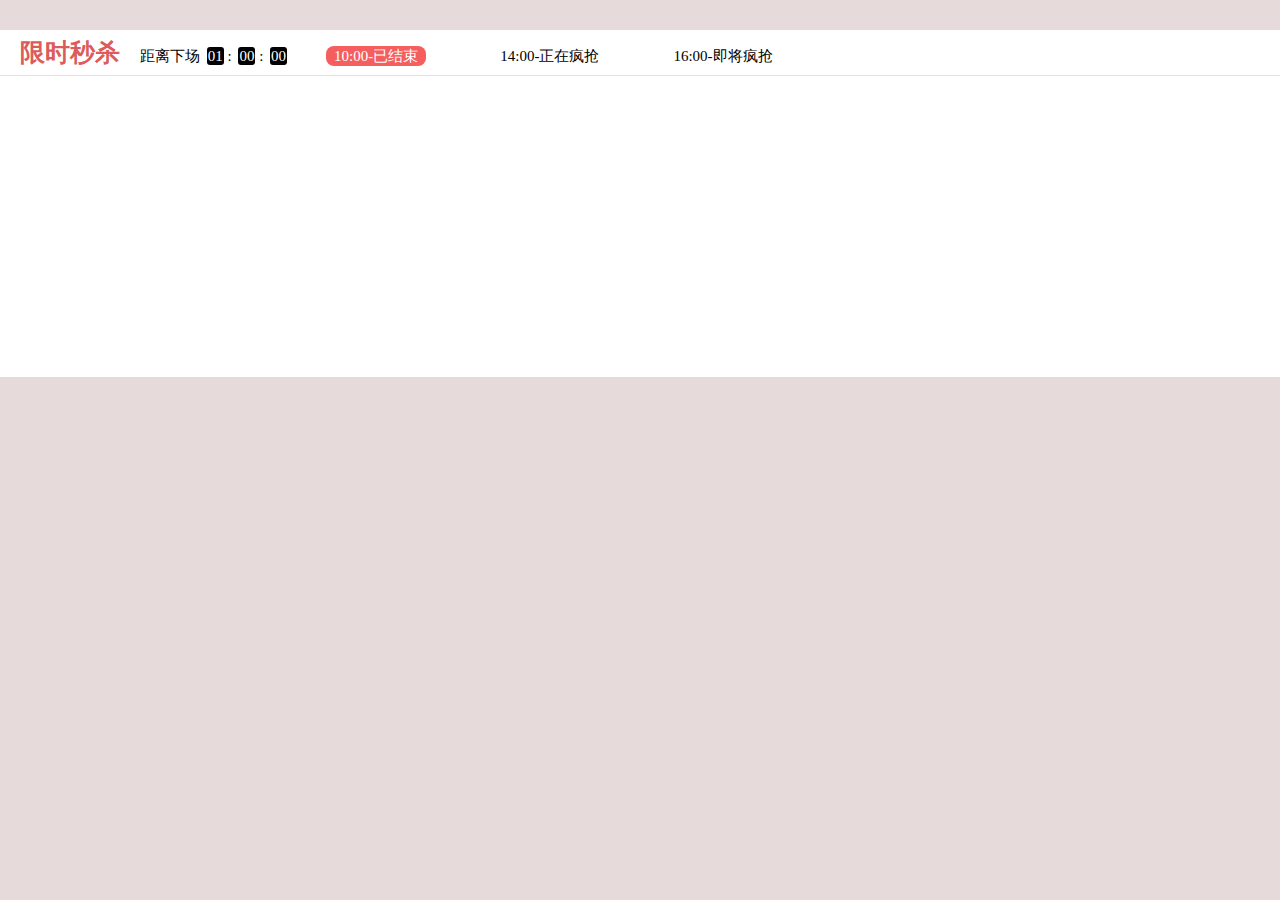
<file: index2.html>
<html lang="en">

<head>
    <meta charset="UTF-8">
    <meta name="viewport" content="width=device-width, initial-scale=1.0">
    <meta http-equiv="X-UA-Compatible" content="ie=edge">
    <title>Document</title>
    <link rel="stylesheet" href="css/tab-2.css">

    <script src="js/vue.min.js"></script>
    <script src="js/axios.min.js"></script>

   
    <style>
        body {
            background-color: rgb(230, 218, 218);
        }
    </style>
</head>

<body>
    <div id="app">
        <tab-2></tab-2>
    </div>
    <script src="js/data.js"></script>
    <script src="js/dsj.js"></script>
</body>

</html>
</file>
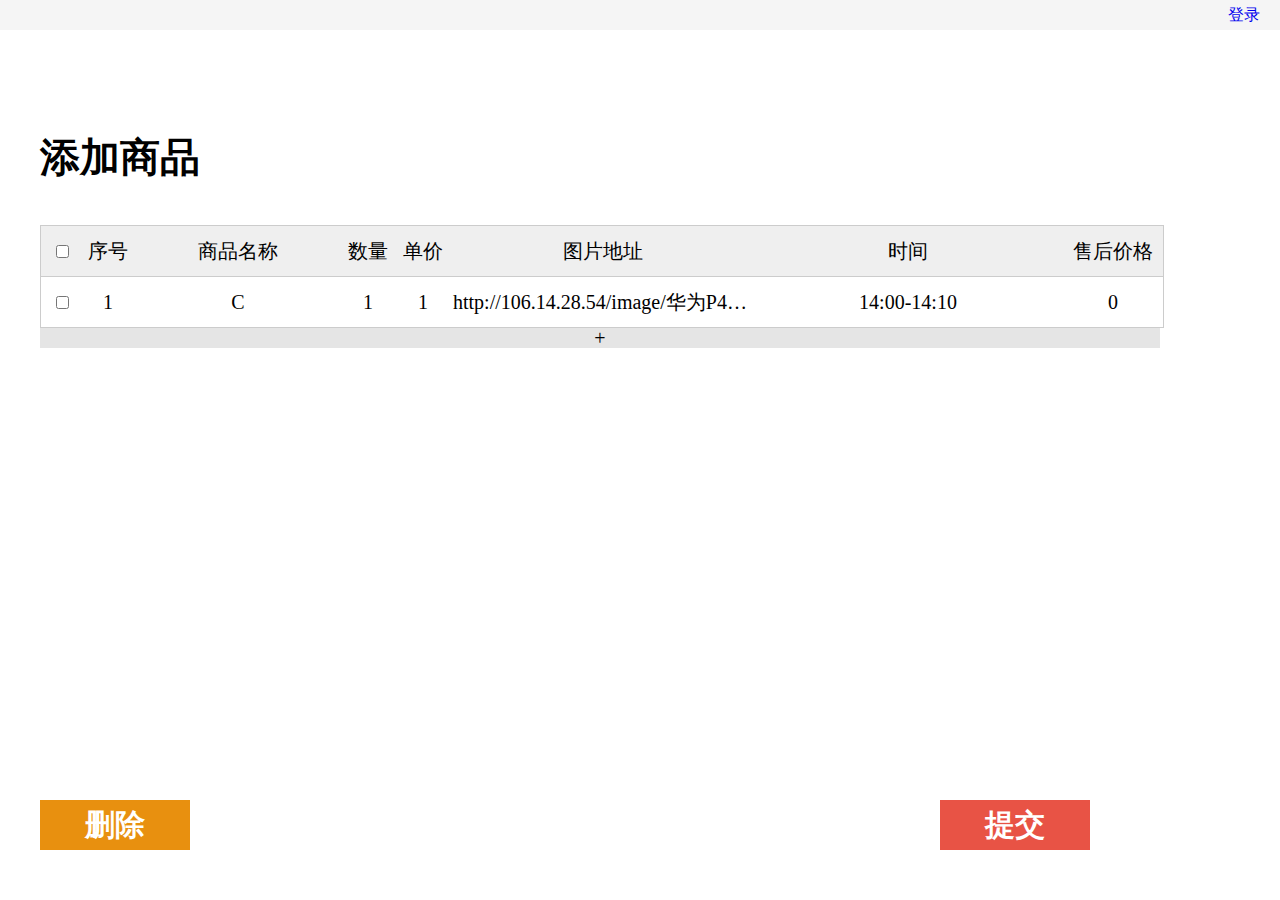
<file: html/addmsg.html>
<!DOCTYPE html>
<html>
<head>
    <style type="text/css">
        body,div,p,ul,li,font,span,td,th{}
        body{

        }
        .title{
            margin-top: 100px;
            font: bold 40px "微软雅黑";
        }
        table{
            border-top-width:1px;
            border-right-width:1px;
            border-bottom-width:0px;
            border-left-width:1px;
            border-top-style:solid;
            border-right-style:solid;
            border-bottom-style:none;
            border-left-style:solid;
            border-top-color:#CCCCCC;
            border-right-color:#CCCCCC;
            border-bottom-color:#CCCCCC;
            border-left-color:#CCCCCC;}
        td{
            border-bottom-width:1px;
            border-bottom-style:solid;
            border-bottom-color:#CCCCCC;
            font: normal 20px/50px "宋体","微软雅黑";
            padding-left: 5px;
            text-align: center;
        }
        tr{
            height: 50px;

        }
        .EditCell_DropDownList, .EditCell_TextBox{
            height: 30px;
            font: normal 20px/30px "宋体","sans-serif";
        }
        .EditCell_TextBox{
            width:90%;
            border:1px solid #0099CC;

        }
        .EditCell_DropDownList{
            width:90%;
        }
        .imgUrl{
            width: 300px;
            overflow:hidden;
            white-space:nowrap;
            text-overflow:ellipsis;
        }
        #addRecord{
            width: 1120px;
            height: 20px;
            text-align: center;
            font: lighter 20px/20px "宋体","sans-serif";
            font-stretch: ultra-expanded;
            border: none;
            background: #e5e5e5;
        }
        .bottom-btn{
            width: 150px;
            height: 50px;
            position: absolute;
            border: none;
            bottom: 50px;
            font: bold  30px/50px "宋体","sans-serif","微软雅黑";
            color: white;
            text-align: center;
        }
        .bottom-btn:hover {
            cursor: pointer;
            background: #ffa7a9;
        }
        #delete {
            background: #e8900f;

        }
        #submit{
            background: #e85345;
            margin-left: 900px;
        }
    </style>
    <meta http-equiv="Content-Type" content="text/html; charset=utf-8" />
    <title>添加信息</title>
    <script src="../js/jquery.min.js"></script>
    <link rel="stylesheet" href="../css/main.css" type="text/css">
</head>

<body>
<div class="menu">
    <span id="myrecord"><a href="./order.html">我的记录</a></span>
    <span id="loginClick"><a href="../html/login.html">登录</a></span>
    <script type="text/javascript">
        function getParams(key) {
            var reg = new RegExp("(^|&)" + key + "=([^&]*)(&|$)");
            var r = window.location.search.substr(1).match(reg);
            if (r != null) {
                return unescape(r[2]);
            }
            return null;
        };
        $(document).ready(function(){
            var user=getParams("user");
            $('#loginClick').text(getParams("user"))
            if (user != null) {
                $('#myrecord').css("display","inline")
            }
        });

    </script>
</div>
<div style="width:1200px;margin:0 auto;">
    <form id="form1" name="form1" method="post" action="">
        <h3 class="title">添加商品</h3>
        <table width="1082" border="0" cellpadding="0" cellspacing="0" id="tabProduct" style="table-layout:fixed;">
            <tr>
                <td width="32" align="center" bgcolor="#EFEFEF" Name="Num"><input type="checkbox" name="checkbox" value="checkbox" /></td>
                <td width="50" bgcolor="#EFEFEF" Name="Num" id="num">序号</td>
                <td width="200" bgcolor="#EFEFEF" Name="ProductName" EditType="TextBox">商品名称</td>
                <td width="50" bgcolor="#EFEFEF" Name="Amount" EditType="TextBox">数量</td>
                <td width="50" bgcolor="#EFEFEF" Name="Price" EditType="TextBox">单价</td>
                <td  width="300" bgcolor="#EFEFEF" Name="image" EditType="TextBox">图片地址</td>
                <td width="300" bgcolor="#EFEFEF" Name="startTime" EditType="DropDownList" DataItems="{text:'10:00-10:10',value:'10:00-10:10'},{text:'14:00-14:10',value:'14:00-14:10'},{text:'16:00-16:10',value:'16:00-16:10'}">时间</td>
                <td width="100" bgcolor="#EFEFEF" Name="SumMoney" Expression="Amount*Price" Format="#,###.00">售后价格</td>

            </tr>
            <tr>
                <td align="center"><input type="checkbox" name="checkbox2" value="checkbox" /></td>
                <td>1</td>
                <td Value="c">C</td>
                <td>1</td>
                <td>1</td>
                <td class="imgUrl">http://106.14.28.54/image/华为P40 Pro.jpg</td>
                <td Value="14:00-14:10">14:00-14:10</td>
                <td>0</td>
            </tr>
            <!--<tr>
                <td align="center"><input type="checkbox" name="checkbox22" value="checkbox" /></td>
                <td>2</td>
                <td Value="d">D</td>
                <td>0</td>
                <td>0</td>
                <td class="imgUrl" style="overflow: hidden">0</td>
                <td Value="10:00-10:10">10:00-10:10</td>
                <td>0</td>
            </tr>-->
        </table>

        <div id="addRecord"  onclick="AddRow(document.getElementById('tabProduct'),1)" >+</div>
        <br/>
        <div id="delete" class="bottom-btn"  onclick="DeleteRow(document.getElementById('tabProduct'),1)">删除</div>
        <!--<input type="button" name="Submit22" value="重置" onclick="window.location.reload()" />-->
        <div id="submit" class="bottom-btn"  onclick="GetTableData(document.getElementById('tabProduct'));return false;" >提交</div>
    </form>
</div>

<script language="javascript">
    Date.prototype.Format = function (fmt) {
        let o = {
            "M+": this.getMonth() + 1, //月份
            "d+": this.getDate(), //日
            "h+": this.getHours(), //小时
            "m+": this.getMinutes(), //分
            "s+": this.getSeconds(), //秒
            "q+": Math.floor((this.getMonth() + 3) / 3), //季度
            "S": this.getMilliseconds() //毫秒
        };
        if (/(y+)/.test(fmt)) fmt = fmt.replace(RegExp.$1, (this.getFullYear() + "").substr(4 - RegExp.$1.length));
        for (let k in o)
            if (new RegExp("(" + k + ")").test(fmt)) fmt = fmt.replace(RegExp.$1, (RegExp.$1.length == 1) ? (o[k]) : (("00" + o[k]).substr(("" + o[k]).length)));
        return fmt;
    };
    var name = null;
    //设置多个表格可编辑
    function EditTables(){
        for(var i=0;i<arguments.length;i++){
            SetTableCanEdit(arguments[i]);
        }
    }

    //设置表格是可编辑的
    function SetTableCanEdit(table){
        for(var i=1; i<table.rows.length;i++){
            SetRowCanEdit(table.rows[i]);
        }
    }

    function SetRowCanEdit(row){
        for(var j=0;j<row.cells.length; j++){

            //如果当前单元格指定了编辑类型，则表示允许编辑
            var editType = row.cells[j].getAttribute("EditType");
            if(!editType){
                //如果当前单元格没有指定，则查看当前列是否指定
                editType = row.parentNode.rows[0].cells[j].getAttribute("EditType");
            }
            if(editType){
                row.cells[j].onclick = function (){
                    EditCell(this);
                }
            }
        }

    }

    //设置指定单元格可编辑
    function EditCell(element, editType){

        var editType = element.getAttribute("EditType");
        if(!editType){
            //如果当前单元格没有指定，则查看当前列是否指定
            editType = element.parentNode.parentNode.rows[0].cells[element.cellIndex].getAttribute("EditType");
        }

        switch(editType){
            case "TextBox":
                CreateTextBox(element, element.innerHTML);
                break;
            case "DropDownList":
                CreateDropDownList(element);
                break;
            default:
                break;
        }
    }

    //为单元格创建可编辑输入框
    function CreateTextBox(element, value){
        //检查编辑状态，如果已经是编辑状态，跳过
        var editState = element.getAttribute("EditState");
        if(editState != "true"){
            //创建文本框
            var textBox = document.createElement("INPUT");
            textBox.type = "text";
            textBox.className="EditCell_TextBox";


            //设置文本框当前值
            if(!value){
                value = element.getAttribute("Value");
            }
            textBox.value = value;

            //设置文本框的失去焦点事件
            textBox.onblur = function (){
                CancelEditCell(this.parentNode, this.value);
            }
            //向当前单元格添加文本框
            ClearChild(element);
            element.appendChild(textBox);
            textBox.focus();
            textBox.select();

            //改变状态变量
            element.setAttribute("EditState", "true");
            element.parentNode.parentNode.setAttribute("CurrentRow", element.parentNode.rowIndex);
        }

    }

    //为单元格创建选择框
    function CreateDropDownList(element, value){
        //检查编辑状态，如果已经是编辑状态，跳过
        var editState = element.getAttribute("EditState");
        if(editState != "true"){
            //创建下接框
            var downList = document.createElement("Select");
            downList.className="EditCell_DropDownList";

            //添加列表项
            var items = element.getAttribute("DataItems");
            if(!items){
                items = element.parentNode.parentNode.rows[0].cells[element.cellIndex].getAttribute("DataItems");
            }

            if(items){
                items = eval("[" + items + "]");
                for(var i=0; i<items.length; i++){
                    var oOption = document.createElement("OPTION");
                    oOption.text = items[i].text;
                    oOption.value = items[i].value;
                    downList.options.add(oOption);
                }
            }

            //设置列表当前值
            if(!value){
                value = element.getAttribute("Value");
            }
            downList.value = value;

            //设置创建下接框的失去焦点事件
            downList.onblur = function (){
                CancelEditCell(this.parentNode, this.value, this.options[this.selectedIndex].text);
            }

            //向当前单元格添加创建下接框
            ClearChild(element);
            element.appendChild(downList);
            downList.focus();

            //记录状态的改变
            element.setAttribute("EditState", "true");
            element.parentNode.parentNode.setAttribute("LastEditRow", element.parentNode.rowIndex);
        }

    }


    //取消单元格编辑状态
    function CancelEditCell(element, value, text){
        element.setAttribute("Value", value);
        if(text){
            element.innerHTML = text;
        }else{
            element.innerHTML = value;
        }
        element.setAttribute("EditState", "false");

        //检查是否有公式计算
        CheckExpression(element.parentNode);
    }

    //清空指定对象的所有字节点
    function ClearChild(element){
        element.innerHTML = "";
    }

    //添加行
    var rowNum = 1;
    function AddRow(table, index){
        var lastRow = table.rows[table.rows.length-1];
        var newRow = lastRow.cloneNode(true);
        newRow.cells[1].innerHTML=(++rowNum);
        table.tBodies[0].appendChild(newRow);
        SetRowCanEdit(newRow);
        return newRow;
    }


    //删除行
    function DeleteRow(table, index){
        for(var i=table.rows.length - 1; i>1;i--){
            var chkOrder = table.rows[i].cells[0].firstChild;
            if(chkOrder){
                if(chkOrder.type = "CHECKBOX"){
                    if(chkOrder.checked){
                        //执行删除
                        table.deleteRow(i);
                    }
                }
            }
        }
    }

    //提取表格的值,JSON格式
    function GetTableData(table){
        var tableData = new Array();
        //alert("行数：" + (table.rows.length-1));
        for(var i=2; i<table.rows.length;i++){
            tableData.push(GetRowData(tabProduct.rows[i]));
        }
        window.location.reload()
        return tableData;
    }

    //提取指定行的数据，JSON格式
    function GetRowData(row){
        var rowData = {};
        for(var j=1;j<row.cells.length; j++){
            name = row.parentNode.rows[0].cells[j].getAttribute("Name");
            if(name){
                var value = row.cells[j].getAttribute("Value");
                if(!value){
                    value = row.cells[j].innerHTML;
                }

            }
            switch (name){
                case "ProductName":
                    rowData.goodsName = value;
                    break;
                case "Amount":
                    rowData.goodsNums = parseInt(value);
                    break;
                case "Price":
                    rowData.price = parseInt(value);
                    break;
                case "image":
                    rowData.image = value;
                    break;
                case "startTime":
                    var strings = value.split("-");
                    let currentDate = new Date();
                    //时间判断开始时间是否在今天
                    if(parseInt(strings[0].split(";")[0])<currentDate.getHours()){
                        currentDate = new Date(currentDate.getTime() + 24 * 60 * 60 * 1000);
                    }
                    //时间格式转化 yyyy-MM-dd hh:mm:ss
                    let format = currentDate.Format("yyyy-MM-dd");
                    var startTime = format + " " + strings[0] + ":00";
                    var endTime = format + " " + strings[1] + ":00";

                    rowData.startTime = startTime;
                    rowData.endTime = endTime;
                    break;


            }

        }

        $.ajax({
            url: "http://106.14.28.54/kill/add/goodsInfo",
            data: {
                    goodsInfo:JSON.stringify(rowData)
            },
            type: "POST",
            dataType: "json",
            async: false,
            success: function(data) {
                data = JSON.parse(JSON.stringify(data));  //dataType指明了返回数据为json类型，故不需要再反序列化
                if (data.status == 200) {
                    //
                    console.log("添加成功")
                }else{
                    console.log("添加失败")
                }
            }
        });
        //alert("ProductName:" + rowData.ProductName);
        //或者这样：alert("ProductName:" + rowData["ProductName"]);
        return rowData;
    }

    //检查当前数据行中需要运行的字段
    function CheckExpression(row){
        for(var j=0;j<row.cells.length; j++){
            expn = row.parentNode.rows[0].cells[j].getAttribute("Expression");
            //如指定了公式则要求计算
            if(expn){
                var result = Expression(row,expn);
                var format = row.parentNode.rows[0].cells[j].getAttribute("Format");
                if(format){
                    //如指定了格式，进行字值格式化
                    row.cells[j].innerHTML = formatNumber(Expression(row,expn), format);
                }else{
                    row.cells[j].innerHTML = Expression(row,expn);
                }
            }
        }
    }

    //计算需要运算的字段
    function Expression(row, expn){
        var rowData = GetRowData_2(row);
        //循环代值计算
        for(var j=0;j<row.cells.length; j++){
            name = row.parentNode.rows[0].cells[j].getAttribute("Name");
            if(name){
                var reg = new RegExp(name, "i");
                expn = expn.replace(reg, rowData[name].replace(/\,/g, ""));
            }
        }
        return eval(expn);
    }
    function GetRowData_2(row){
        var rowData = {};
        for(var j=0;j<row.cells.length; j++){
            name = row.parentNode.rows[0].cells[j].getAttribute("Name");
            if(name){
                var value = row.cells[j].getAttribute("Value");
                if(!value){
                    value = row.cells[j].innerHTML;
                }
                rowData[name] = value;
            }
        }
        //alert("ProductName:" + rowData.ProductName);
        //或者这样：alert("ProductName:" + rowData["ProductName"]);
        return rowData;
    }
    ///////////////////////////////////////////////////////////////////////////////////
    /**
     * 格式化数字显示方式
     * 用法
     * formatNumber(12345.999,'#,##0.00');
     * formatNumber(12345.999,'#,##0.##');
     * formatNumber(123,'000000');
     * @param num
     * @param pattern
     */
    /* 以下是范例
    formatNumber('','')=0
    formatNumber(123456789012.129,null)=123456789012
    formatNumber(null,null)=0
    formatNumber(123456789012.129,'#,##0.00')=123,456,789,012.12
    formatNumber(123456789012.129,'#,##0.##')=123,456,789,012.12
    formatNumber(123456789012.129,'#0.00')=123,456,789,012.12
    formatNumber(123456789012.129,'#0.##')=123,456,789,012.12
    formatNumber(12.129,'0.00')=12.12
    formatNumber(12.129,'0.##')=12.12
    formatNumber(12,'00000')=00012
    formatNumber(12,'#.##')=12
    formatNumber(12,'#.00')=12.00
    formatNumber(0,'#.##')=0
    */
    function formatNumber(num,pattern){
        var strarr = num?num.toString().split('.'):['0'];
        var fmtarr = pattern?pattern.split('.'):[''];
        var retstr='';

        // 整数部分
        var str = strarr[0];
        var fmt = fmtarr[0];
        var i = str.length-1;
        var comma = false;
        for(var f=fmt.length-1;f>=0;f--){
            switch(fmt.substr(f,1)){
                case '#':
                    if(i>=0 ) retstr = str.substr(i--,1) + retstr;
                    break;
                case '0':
                    if(i>=0) retstr = str.substr(i--,1) + retstr;
                    else retstr = '0' + retstr;
                    break;
                case ',':
                    comma = true;
                    retstr=','+retstr;
                    break;
            }
        }

        if(i>=0){
            if(comma){
                var l = str.length;
                for(;i>=0;i--){
                    retstr = str.substr(i,1) + retstr;
                    if(i>0 && ((l-i)%3)==0) retstr = ',' + retstr;
                }
            }
            else retstr = str.substr(0,i+1) + retstr;
        }

        retstr = retstr+'.';
        // 处理小数部分
        str=strarr.length>1?strarr[1]:'';
        fmt=fmtarr.length>1?fmtarr[1]:'';
        i=0;
        for(var f=0;f<fmt.length;f++){
            switch(fmt.substr(f,1)){
                case '#':
                    if(i<str.length) retstr+=str.substr(i++,1);
                    break;
                case '0':
                    if(i<str.length) retstr+= str.substr(i++,1);
                    else retstr+='0';
                    break;
            }
        }
        return retstr.replace(/^,+/,'').replace(/\.$/,'');
    }
</script>

<script type="text/javascript">
    var tabProduct = document.getElementById("tabProduct");

    // 设置表格可编辑
    // 可一次设置多个，例如：EditTables(tb1,tb2,tb2,......)
    EditTables(tabProduct);
</script>

</body>
</html>
</file>
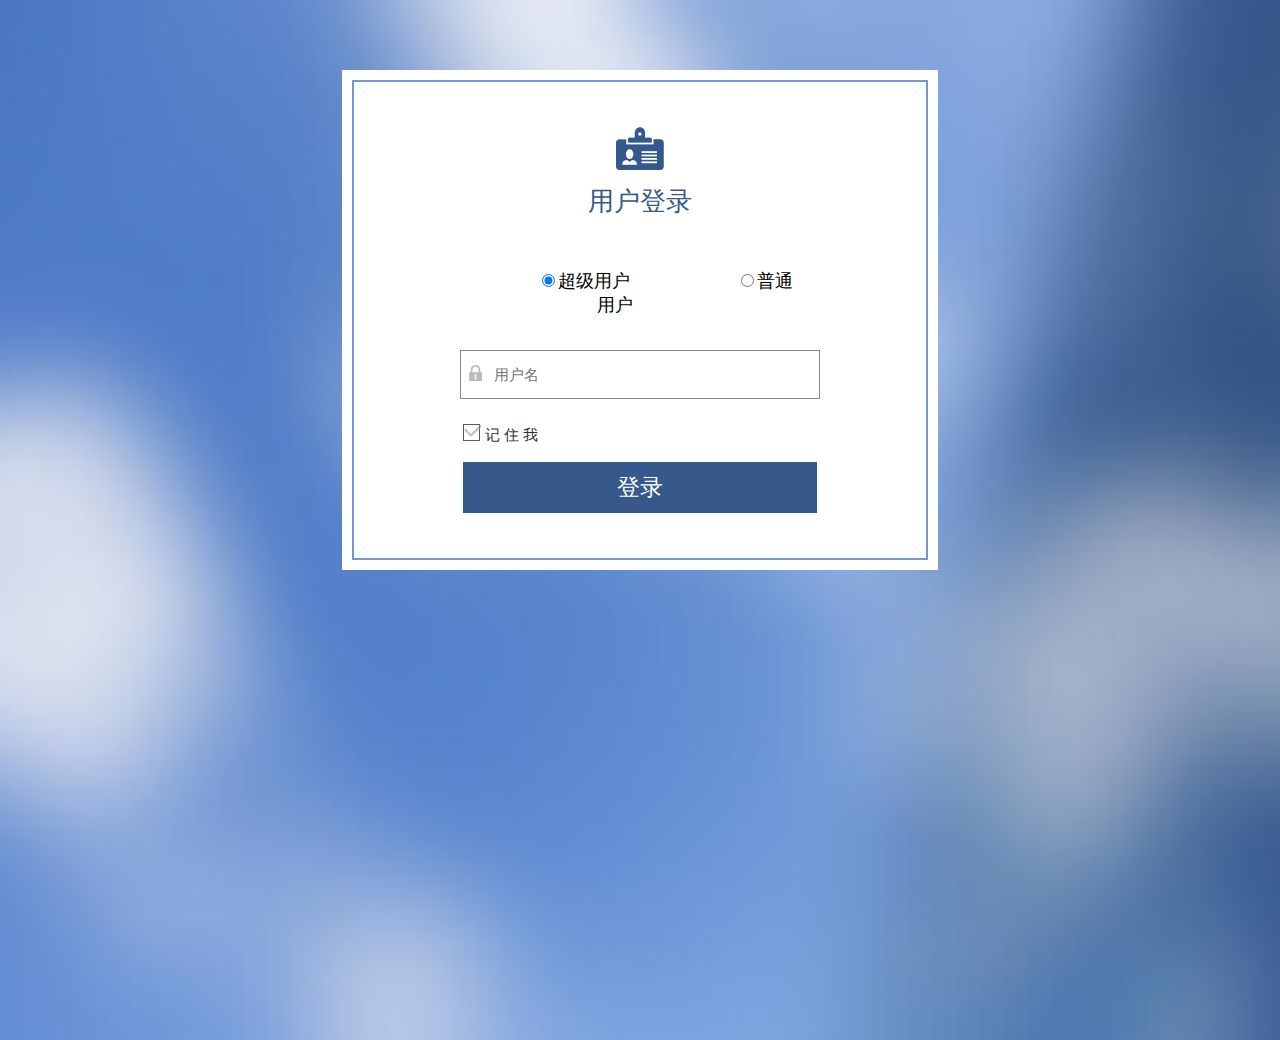
<file: html/login.html>
<!DOCTYPE HTML>
<html>
<head>
<title>用户登陆</title>
	<!-- Custom Theme files -->
	<link href="../css/style.css" rel="stylesheet" type="text/css" media="all"/>
	<!-- Custom Theme files -->
	<meta http-equiv="Content-Type" content="text/html; charset=utf-8" />
	<meta name="viewport" content="width=device-width, initial-scale=1, maximum-scale=1">
	<meta http-equiv="Content-Type" content="text/html; charset=utf-8" />
	<meta name="keywords" content="Login form web template, Sign up Web Templates, Flat Web Templates, Login signup Responsive web template, Smartphone Compatible web template, free webdesigns for Nokia, Samsung, LG, SonyErricsson, Motorola web design" />

	<script src="../js/jquery.min.js"></script>
</head>
<body>
<!--header start here-->
	<div class="login">
		 <div class="login-main">
		 		<div class="login-top">
		 			<img src="../images/head-img.png" alt=""/>
		 			<h1>用户登录</h1>
		 			<div class="radiobtn-group">
						<div class="btn-radio">
							<input type="radio" id="role1" name="role" value="超级用户" checked/><label>超级用户</label>
						</div>
						<div class="btn-radio">
							<input type="radio" id="role2" name="role" value="普通用户"/><label>普通用户</label>
						</div>
					</div>
					<br/>
					<input type="name" id="name" placeholder="用户名" required="">
		 			<div class="login-bottom">
		 			  <div class="login-check">
			 			<label class="checkbox"><input type="checkbox" name="checkbox"  checked="checked" /><i> </i> 记 住 我</label>
			 		  </div>
			 			<div class="clear"> </div>
		 			</div>
		 			<input id="submit" type="submit" value="登录" />
					<script>
						$('#submit').click(function () {
                            var type = $('#role1').attr("checked")=="checked"?0:1;
                            var name = $('#name').val();
							$.ajax({
                                url: "http://106.14.28.54/kill/login/" + name + "/" + type,
                                data: {},
                                type: "POST",
                                dataType: "json",
                                async: false,
                                success: function(data) {
									data = JSON.parse(JSON.stringify(data));  //dataType指明了返回数据为json类型，故不需要再反序列化
                                    if (type == 1 && data.status == 200) {
                                        window.location.href = "../index.html?user=" + name;
                                    }else if (type == 0 && data.status == 200) {
                                        window.location.href = "../html/addmsg.html?user=" + name;
                                    }
                                }
                            });
                        })
					</script>
		 		</div>
		 	</div>
  </div>
<!--header end here-->
</body>
</html>
</file>
<file: css/tab-2.css>
/* 对第二个选卡的css样式 */
/* 公共 */
body,ul {
    padding: 0;
    margin: 0;
}

li {
    list-style: none;
}

a {
    text-decoration: none;
    color: #000;
}

/* 整个tab选卡 */
#t-2 {
    width: 100%;
    height: 347px;

    /* background-color: ghostwhite; */
    background-color: #fff;
    margin: 0 auto;
    margin-top: 30px;
}

#t-2>ul>li:nth-child(1) {
    margin-top: 10px;
    height: 45px;
    border-bottom: 1px solid rgb(228, 226, 226);
    line-height: 45px;
    text-align: left;
}

.nav span {
    font-size: 15px;
}

/* 限时抢购 */
.nav>span:nth-child(1) {
    color: rgba(209, 38, 38, 0.77);
    font-family: '隶书';
    font-size: 25px;
    font-weight: bold;
    margin-right: 20px;
    margin-left: 20px;
    line-height: 45px;

}

/* 倒计时 */
#showtime span {
    background-color: #000;
    color: #fff;
    margin-left: 3px;
    padding: 1px;
    border-radius: 3px;
}

/* 导航栏 */
.nav span:nth-child(4),
.nav span:nth-child(5),
.nav span:nth-child(6) {
    margin-left: 35px;
    margin-right: 35px;
}

.nav span:nth-child(7) {
    float: right;
    color: rgb(167, 167, 167);
}

.selected {
    padding: 2px 8px;
    background-color: rgb(245, 94, 94);
    color: #fff;
    border-radius: 8px;
}

/* 内容 */
.content-box {
    display: none;
}

.content-box:nth-child(1) {
    display: block;
}

.content {
    display: flex;
}


#t-2>ul>li:nth-child(2) {
    padding-top: 10px
}

.content li {
    height: 245px;
    margin-right: 4px;
    border-right: 1px solid rgb(228, 226, 226);
}

.content li:nth-child(6) {
    border-right: 1px solid #fff;
    margin: 0 auto;
}

.content img {
    width: 190px;
}

.content img:nth-last-child{
    width:160px;
}

.title {
    font-size: 15px;
    padding-top: 5px;
    padding-bottom: 5px;
    padding-left: 12px;
}

.price {
    padding-left: 12px;
    display: inline-block;
    text-align: left;
}
/* 现价 */
.price span:nth-child(1) {
    font-size: 18px;
    color: rgb(255, 100, 38);
    font-weight: bold
}
/* 旧价 */
.price span:nth-child(2) {
    text-decoration: line-through;
    color: rgb(187, 183, 183);
    font-size: 14px
}
.content .myprice{
    padding-right: 12px;
    display: inline-block;
    color: #f1faff;
    font-size: 20px;
    text-align: right;
    float: right;

}
.content .btn-purchase {
    height: 40px;
    color: white;
    background: rgba(232, 36, 2, 0.69);
    text-align: center;
    font: bold 20px/40px SansSerif, "华文中宋", "宋体", "微软雅黑";
    margin-top: 5px;
}
@keyframes colorSplash {
    from {
        background: rgba(232, 36, 2, 0.69);
    }
    50% {
        background: rgba(232, 95, 28, 0.66);
    }
    to {
        background: rgba(232, 36, 2, 0.69);
    }
}
.btn-purchase,.btn-purchase2:hover{
    cursor: pointer;
}
.content .btn-purchase:hover{
    animation: colorSplash 500ms infinite;
}

.content .btn-purchase2,.btn-over {
    height: 40px;
    color: white;
    background: rgba(29, 30, 27, 0.44);
    text-align: center;
    font: bold 20px/40px SansSerif, "华文中宋", "宋体", "微软雅黑";
    margin-top: 5px;
}
.killid {
    display: none;
    width: 0;
    height: 0;
}
.btn-over {
    clear: both;
    cursor: not-allowed;
}
</file>
<file: css/main.css>
body{
    margin: 0;
    padding: 0;
    border: 0;
}
.outer {
    display: flex;
    justify-content: center;
    background: #eeeeee;
}
.inner{
    width: 60%;
    height: auto;
}
.top-desc {
    height: 281px;
    background: linear-gradient(217deg, rgba(239, 23, 26, 0.8), rgba(255,0,0,0) 70.71%),
    linear-gradient(127deg, rgba(255, 239, 92, 0.51), rgba(229, 0, 255, 0.03) 70.71%),
    linear-gradient(336deg, rgba(255, 240, 255, 0.8), rgba(0,0,255,0) 70.71%);
    text-align: center;
}
.top-img{
    margin-left: 203px;
}
.top-desc .top-img img{
    height: 275px;
    margin: 3px;
}
.menu{
    height: 30px;
    font:lighter 16px/30px "微软雅黑 Light","仿宋";
    background: #f5f5f5;
    text-align: right;
    color: #333333;
}
.menu span:nth-child(2){
    margin-left: 50px;
    margin-right: 20px;
}
.menu span a{
    text-decoration: none;
}
.menu span:hover{
    color: #e83632;
    cursor: pointer;
}
.login-dialogue{
    width: 400px;
    height: 400px;
    background: snow;
    display: none;
}
#myrecord{
    display: none;
}
</file>
<file: css/style.css>
/*--
Author: W3layouts
Author URL: http://w3layouts.com
License: Creative Commons Attribution 3.0 Unported
License URL: http://creativecommons.org/licenses/by/3.0/
--*/
/* start editing from here */
html,body,div,span,applet,object,iframe,h1,h2,h3,h4,h5,h6,p,blockquote,pre,a,abbr,acronym,address,big,cite,code,del,dfn,em,img,ins,kbd,q,s,samp,small,strike,strong,sub,sup,tt,var,b,u,i,dl,dt,dd,ol,nav ul,nav li,fieldset,form,label,legend,table,caption,tbody,tfoot,thead,tr,th,td,article,aside,canvas,details,embed,figure,figcaption,footer,header,hgroup,menu,nav,output,ruby,section,summary,time,mark,audio,video{margin:0;padding:0;border:0;font-size:100%;font:inherit;vertical-align:baseline;}
article, aside, details, figcaption, figure,footer, header, hgroup, menu, nav, section {display: block;}
ol,ul{list-style:none;margin:0;padding:0;}
blockquote,q{quotes:none;}
blockquote:before,blockquote:after,q:before,q:after{content:'';content:none;}
table{border-collapse:collapse;border-spacing:0;}
/* start editing from here */
a{text-decoration:none;}
.txt-rt{text-align:right;}/* text align right */
.txt-lt{text-align:left;}/* text align left */
.txt-center{text-align:center;}/* text align center */
.float-rt{float:right;}/* float right */
.float-lt{float:left;}/* float left */
.clear{clear:both;}/* clear float */
.pos-relative{position:relative;}/* Position Relative */
.pos-absolute{position:absolute;}/* Position Absolute */
.vertical-base{	vertical-align:baseline;}/* vertical align baseline */
.vertical-top{	vertical-align:top;}/* vertical align top */
.underline{	padding-bottom:5px;	border-bottom: 1px solid #eee; margin:0 0 20px 0;}/* Add 5px bottom padding and a underline */
nav.vertical ul li{	display:block;}/* vertical menu */
nav.horizontal ul li{	display: inline-block;}/* horizontal menu */
img{max-width:100%;}
/*end reset*/
/*--header start here--*/
body {
  background: url(../images/banner.jpg)no-repeat;
  background-size: cover;
  padding: 70px 0px 70px 0px;
  min-height: 900px;
  font-family: 'Roboto', sans-serif;
  font-size: 100%;
}
.login{
  width: 40%;
  background: #fff;
  margin: 0 auto;
  min-height: 400px;
  padding: 10px;
}
.login-main {
  border: 2px solid #7397D1;
  min-height: 400px;
}
.login-top {
  padding: 45px 0px;
  text-align: center;
  position: relative;
}
.login-top h1 {
  font-size: 26px;
  font-weight: 500;
  color: #37588B;
  margin: 10px 0px 35px 0px;
}
span.anc-color {
  color: #8E8E8E;
  font-weight: 300;
}
.login-top ul {
   margin: 27px 0px 20px 0px;
}
.login-top ul li{
	display:inline-block;
}
.login-top ul li a {
  background: url(../images/sprite.png)no-repeat;
  width: 35px;
  height: 34px;
  display: block;
  margin: 0px 13px 0px 0px;
}
.login-top ul li a.fa {
  background-position: 0px -35px;
}
.login-top ul li a.tw {
  background-position: -35px -35px;
}
.login-top ul li a.g {
   background-position: -72px -35px;
}
.login-top ul li a.fa:hover{
 background-position: 0px 0px;
  transition: 0.5s all;
 -webkit-transition: 0.5s all;
 -moz-transition:  0.5s all;
 -o-transition:  0.5s all;
}
.login-top ul li a.tw:hover{
  background-position: -35px 0px;
  transition: 0.5s all;
 -webkit-transition: 0.5s all;
 -moz-transition:  0.5s all;
 -o-transition:  0.5s all;
}
.login-top ul li a.g:hover{
  background-position: -72px 0px;
  transition: 0.5s all;
 -webkit-transition: 0.5s all;
 -moz-transition:  0.5s all;
 -o-transition:  0.5s all;
}
.login-top h2 {
  font-size: 19px;
  font-weight: 400;
  color: #8E8E8E;
  position:relative;
}
.login-top h2:after {
  width: 135px;
  height: 1px;
  background: #8e8e8e;
  position: absolute;
  top: 50%;
  right: 20%;
  content:'';
}
.login-top h2:before {
  width: 135px;
  height: 1px;
  background: #8e8e8e;
  position: absolute;
  top: 50%;
  left: 21%;
  content:'';
}
.login-top h3 {
  font-size: 19px;
  font-weight: 400;
  color: #8E8E8E;
  margin: 0px 0px 16px 0px;
   position: relative;
}
.login-top h3:before{
  width: 135px;
  height: 1px;
  background: #8e8e8e;
  position: absolute;
  top: 50%;
  left: 21%;
  content:'';
}
.login-top h3:after {
  width: 135px;
  height: 1px;
  background: #8e8e8e;
  position: absolute;
  top: 50%;
  right: 20%;
  content:'';
}
.login-top input[type="text"]::-webkit-input-placeholder {
  color:#9F8D78;
}
.login-top input[type="text"] {
  background: url(../images/email.png)no-repeat 7px 17px;
  font-size: 15px;
  font-weight: 400;
  color: #000;
  padding: 15px 10px 15px 33px;
  width: 55%;
  display: block;
  border: 1px solid #8b8b8b;
  outline:none;
  margin: 30px auto 20px;
  -webkit-appearance: none;
}
.login-top input[type="name"]{
background: url(../images/lock.png)no-repeat 8px 14px;
  font-size: 15px;
  font-weight: 400;
  color: #000;
  padding: 15px 10px 15px 33px;
  width: 55%;
  display: block;
  border: 1px solid #8b8b8b;
  margin: 0 auto;
  outline:none;
  -webkit-appearance: none;
}
.login-top .radiobtn-group {
  width: 55%;
  font-size: 18px;
  font-weight: 400;
  color: #000;
  text-align: center;
  padding: 15px 10px 15px 10px;
  margin: 0 auto;
}
.login-top .btn-radio{
  display: inline;
  margin: 0px 50px 0px 50px;
  width: 50%;
}
.login-bottom {
  width: 62%;
  margin: 25px auto;
}
.login-check {
  float: left;
}
.login-para {
  float: right;
}
.login-top input[type="checkbox"] {
  display: none;
}
.login-top.checkbox input {
	position: absolute;
	left: -9999px;
}
.login-top.checkbox i {
	border-color: #fff;
	transition: border-color 0.3s;
	-o-transition: border-color 0.3s;
	-ms-transition: border-color 0.3s;
	-moz-transition: border-color 0.3s;
	-webkit-transition: border-color 0.3s;
	
}
.login-top.checkbox i:hover {
	border-color:red;
	
}
.login-top  i:before {
	background-color: #2da5da;	
}
.login-top  .rating label {
	color: #ccc;
	transition: color 0.3s;
	-o-transition: color 0.3s;
	-ms-transition: color 0.3s;
	-moz-transition: color 0.3s;
	-webkit-transition: color 0.3s;
}
.login-top .checkbox input + i:after {
	position: absolute;
	opacity: 0;
	transition: opacity 0.1s;
	-o-transition: opacity 0.1s;
	-ms-transition: opacity 0.1s;
	-moz-transition: opacity 0.1s;
	-webkit-transition: opacity 0.1s;
}
.login-top .checkbox input + i:after {
	content: url(../images/tick.png);
	top: 0px;
	left: 0px;
	width: 15px;
	height: 15px;
}
.login-top .checkbox {
	padding: 8px 0px 0px 22px;
	font-size: 15px;
   font-weight: 400;
	line-height: 5px;
	color: #333;
	cursor: pointer;
	position: relative;
	display: block;
	float: left;
}
.login-top .checkbox:hover {
	text-decoration: none;
}
.login-top  .checkbox i {
  position: absolute;
  top: 0px;
  left: 0px;
  display: block;
  width: 15px;
  height: 15px;
  outline: none;
  border: 1px solid #5e5b5b;
}
.login-top  .checkbox input + i:after {
	position: absolute;
	opacity: 0;
	transition: opacity 0.1s;
	-o-transition: opacity 0.1s;
	-ms-transition: opacity 0.1s;
	-moz-transition: opacity 0.1s;
	-webkit-transition: opacity 0.1s;
}
.login-top .checkbox input + i:after {
	color: #2da5da;
}
.login-top.checkbox input:checked + i,
.login-top . input:checked + i {
	border-color: #2da5da;	
}
.login-top .rating input:checked ~ label {
	color: #2da5da;	
}

.login-top .checkbox input:checked + i:after {
	opacity: 1;
}
.login-top input[type="submit"] {
  background: #37588B;
  color: #FFF;
  border:none;
  font-size: 23px;
  font-weight: 400;
  padding: 10px 0px;
  width: 62%;
  cursor: pointer;
  outline: none;
}
.login-top input[type="submit"]:hover{
	background:#777;
	transition: 0.5s all;
  -webkit-transition: 0.5s all;
  -moz-transition: 0.5s all;
  -o-transition: 0.5s all;
}
.login-top h4 {
  font-size: 19px;
  font-weight: 400;
  color: #bababa;
  margin: 15px 0px 16px 0px;
}
.login-top h4 a{
  font-size: 19px;
  font-weight: 400;
  color: #969696;
  text-decoration: underline;
}
.login-top h4 a:hover{
  color: #37588B;
  transition: 0.5s all;
  -webkit-transition: 0.5s all;
  -moz-transition: 0.5s all;
  -o-transition: 0.5s all;
}
.login-top p a {
  font-size: 15px;
  font-weight: 400;
  color: #8e8e8e;
}
.login-top p a:hover{
	color:#000;
	transition: 0.5s all;
  -webkit-transition: 0.5s all;
  -moz-transition: 0.5s all;
  -o-transition: 0.5s all;
}
.copyright p {
  font-size: 16px;
  font-weight: 400;
  color: #fff;
  text-align: center;
  padding: 100px 0px 0px 0px;
}
.copyright p a{
  font-size: 16px;
  font-weight: 400;
  color: #37588B;
}
.copyright p a:hover{
  color: #fff;
  transition: 0.5s all;
  -webkit-transition: 0.5s all;
  -moz-transition: 0.5s all;
  -o-transition: 0.5s all;
}
/*--header end here--*/
/*--meadia quries start here--*/
@media(max-width:1440px){
.login-top h3:after {
  width: 120px;
}
.login-top h3:before{
  width: 120px;
}
.login-top h2:after {
  width: 120px;
}
.login-top h2:before{
  width: 120px;
}
.login {
  width: 45%;
}
}
@media(max-width:1366px){
.login-top h2:before {
  width: 115px;
}	
.login-top h2:after {
  width: 115px;
}
.login-top h3:after {
  width: 115px;
}
.login-top h3:before{
  width: 115px;
}
}
@media(max-width:1280px){
.login-top h2:before {
  width: 100px;
}
.login-top h2:after {
  width: 100px;
}
.login-top h3:after {
  width: 100px;
}
.login-top h3:before{
  width: 100px;
}
}
@media(max-width:1024px){
.login-top input[type="submit"] {
  font-size: 21px;
   width: 75%;
}
.login-top input[type="text"] {
  width: 65%;
}
.login-top input[type="password"] {
  width: 65%;
}
.login-top h3:before {
  width: 95px;
  left: 15%;
}
.login-top h3:after {
  width: 95px;
  right: 15%;
}
.login-top h2:before {
  width: 95px;
  left: 15%;
}
.login-top h2:after {
  width: 95px;
  right: 15%;
}
.login-top {
  padding: 20px 0px;
}
.login-bottom {
  width: 75%;
}
}
@media(max-width:768px){
.login {
  width: 70%;	
}
.login-top h1 {
  font-size: 22px;
  margin: 10px 0px 20px 0px;
}
.login-top h2 {
  font-size: 16px;
}
.login-top h3 {
  font-size: 16px;
}
.login-top h4 {
  font-size: 17px;
}
.login-top h4 a {
  font-size: 17px;
}
body {
  min-height: 800px;
}
.login-top h2:before {
  width: 125px;
}
.login-top h2:after {
  width: 125px;
}
.login-top h3:before {
  width: 125px;
}
.login-top h3:after {
  width: 125px;
}
.login-top ul {
  margin: 17px 0px 20px 0px;
}
}
@media(max-width:640px){
.login-top {
  padding: 30px 0px;	
}
.login-top ul {
  margin: 20px 0px 10px 0px;
}
body {
  padding: 70px 0px 0px 0px;
}
.login-top h2:before {
  width: 100px;
}
.login-top h2:after {
  width: 100px;
}
.login-top h3:before {
  width: 100px;
}
.login-top h3:after {
  width: 100px;
}
}
@media(max-width:480px){
body {
  min-height: 700px;
}
.login-top h1 {
  font-size: 19px;
  margin: 5px 0px 10px 0px;
}
.login-top input[type="text"] {
  background: url(../images/email.png)no-repeat 6px 12px;
  padding: 10px 0px 10px 33px;
  width: 70%;
  margin: 16px auto 15px;
  font-size:13px;
}
.login-top input[type="password"] {
  background: url(../images/lock.png)no-repeat 6px 8px;
  padding: 10px 0px 10px 33px;
  width: 70%;
  font-size:13px;
}
.login-top p a {
  font-size: 14px;
}
.login-top input[type="submit"] {
  width: 80%;
  font-size: 18px;
}
.login-top h4 {
  font-size: 15px;
}
.login-top h4 a {
  font-size: 15px;
}
.copyright  p {
  font-size: 14px;
  padding: 85px 0px 0px 0px;
}
.copyright  p a{
  font-size: 14px;
}
.login-top h2:before {
  width: 85px;
  left: 11%;
}
.login-top h2:after {
  width: 85px;
   right: 11%;
}
.login-top h3:after {
  width: 85px;
  right: 11%;
}
.login-top h3:before {
  width: 85px;
  left: 11%;
}
.login-top ul {
  margin: 10px 0px 10px 0px;
}
.login-top ul li a {
  margin: 0px 3px 0px 0px;
}
.login {
  width: 75%;
}
.login-top .checkbox {
  font-size: 13px;
}
.login-bottom {
  width: 80%;
}
}
@media(max-width:320px) {
  body {
    padding: 40px 0px 0px 0px;
    min-height: 560px;
  }

  .copyright p {
    font-size: 13px;
    padding: 35px 0px 0px 0px;
  }

  .login-top {
    padding: 15px 0px;
  }

  .login-top h1 {
    font-size: 17px;
  }

  .login-top h2 {
    font-size: 13px;
  }

  .login-top ul {
    margin: 13px 0px 5px 0px;
  }

  .login-top p a {
    font-size: 12px;
  }

  .login-top input[type="submit"] {
    font-size: 15px;
    width: 85%;
  }

  .login-top h4 {
    font-size: 13px;
  }

  .login-top h4 a {
    font-size: 13px;
  }

  .login-top .checkbox {
    font-size: 12px;
  }

  .login-top h2:before {
    width: 55px;
  }

  .login-top h2:after {
    width: 55px;
  }

  .login-top h3:after {
    width: 55px;
  }

  .login-top h3:before {
    width: 55px;
  }

  .login {
    width: 82%;
  }

  .login-bottom {
    width: 85%;
    margin: 15px auto;
  }

  .login-top ul li a {
    width: 25px;
    height: 22px;
    background-size: 276%;
  }

  .login-top ul li a.fa {
    background-position: 1px -22px;
  }

  .login-top ul li a.fa:hover {
    background-position: 1px 0px;
  }

  .login-top ul li a.tw {
    background-position: -22px -22px;
  }

  .login-top ul li a.tw:hover {
    background-position: -22px 0px;
  }

  .login-top ul li a.g {
    background-position: -45px -22px;
  }

  .login-top ul li a.g:hover {
    background-position: -45px 0px;
  }
}
/*--meadia quries end here--*/
</file>
